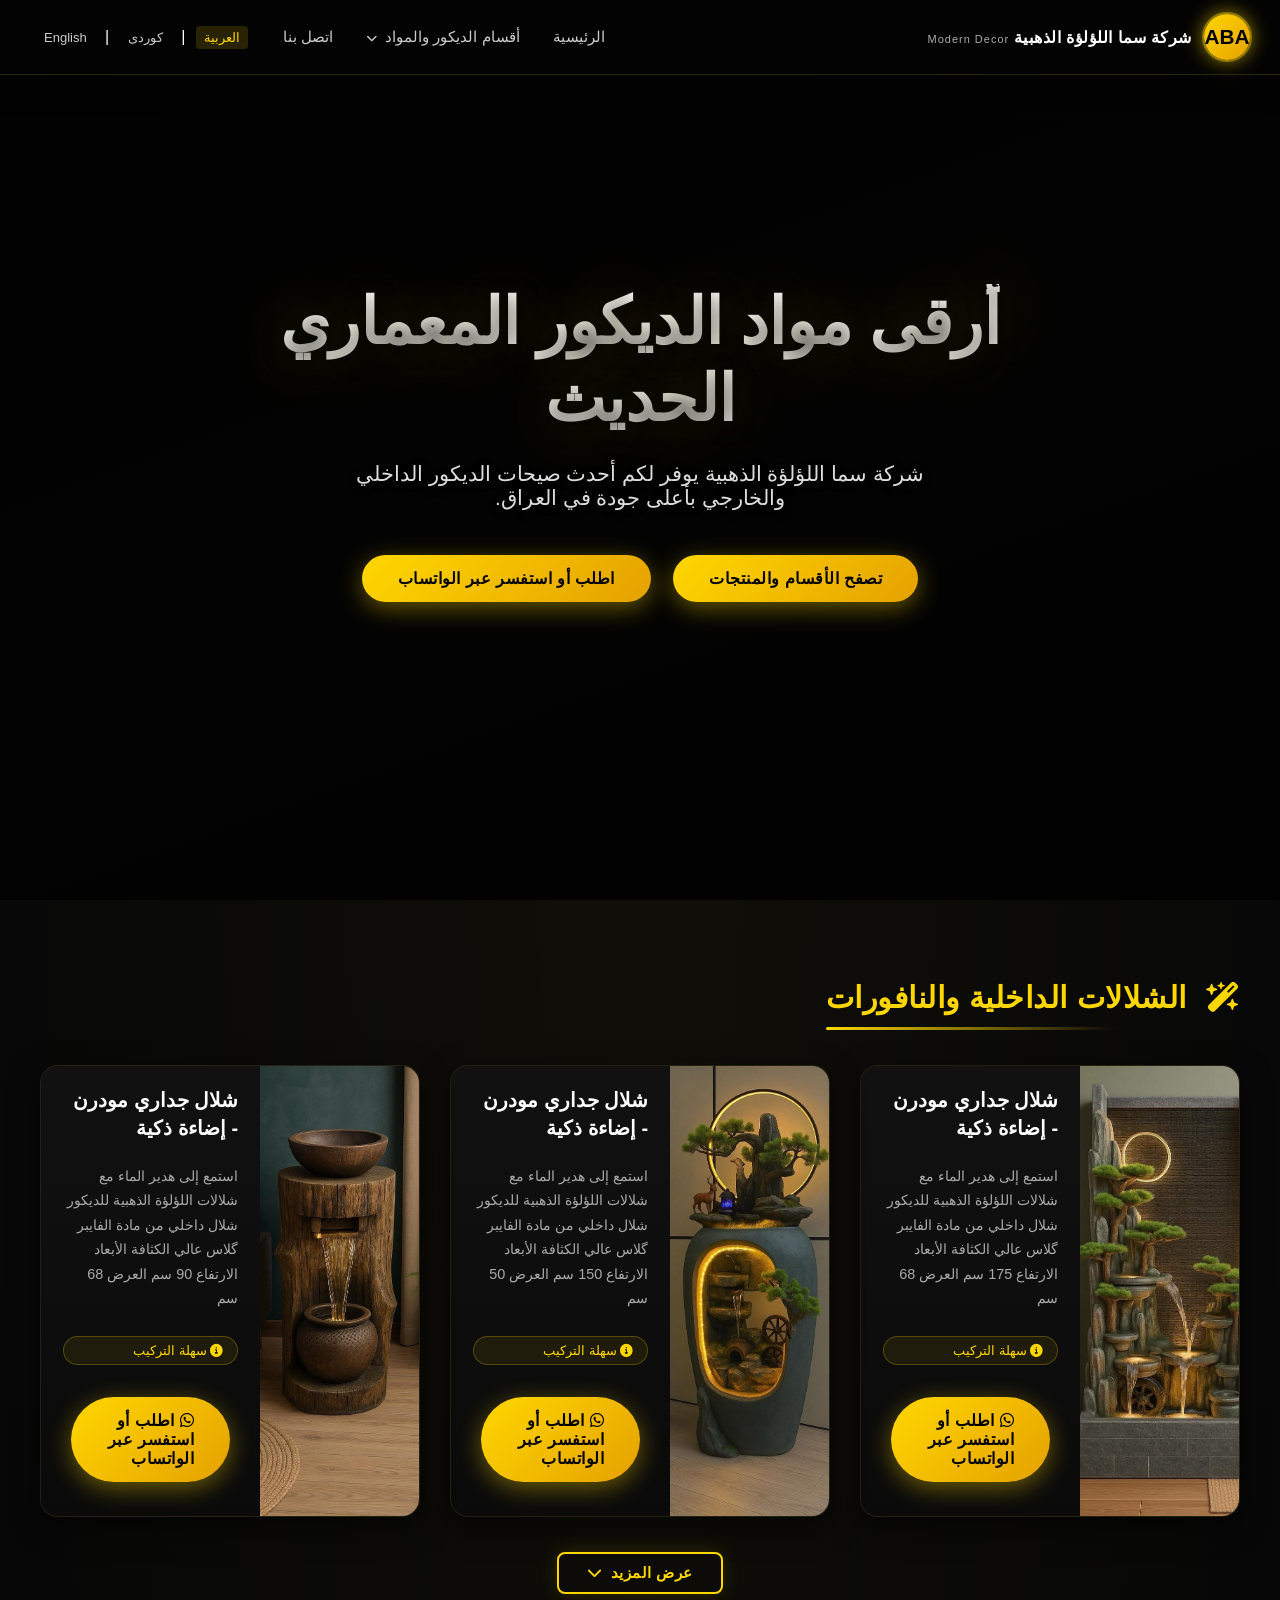
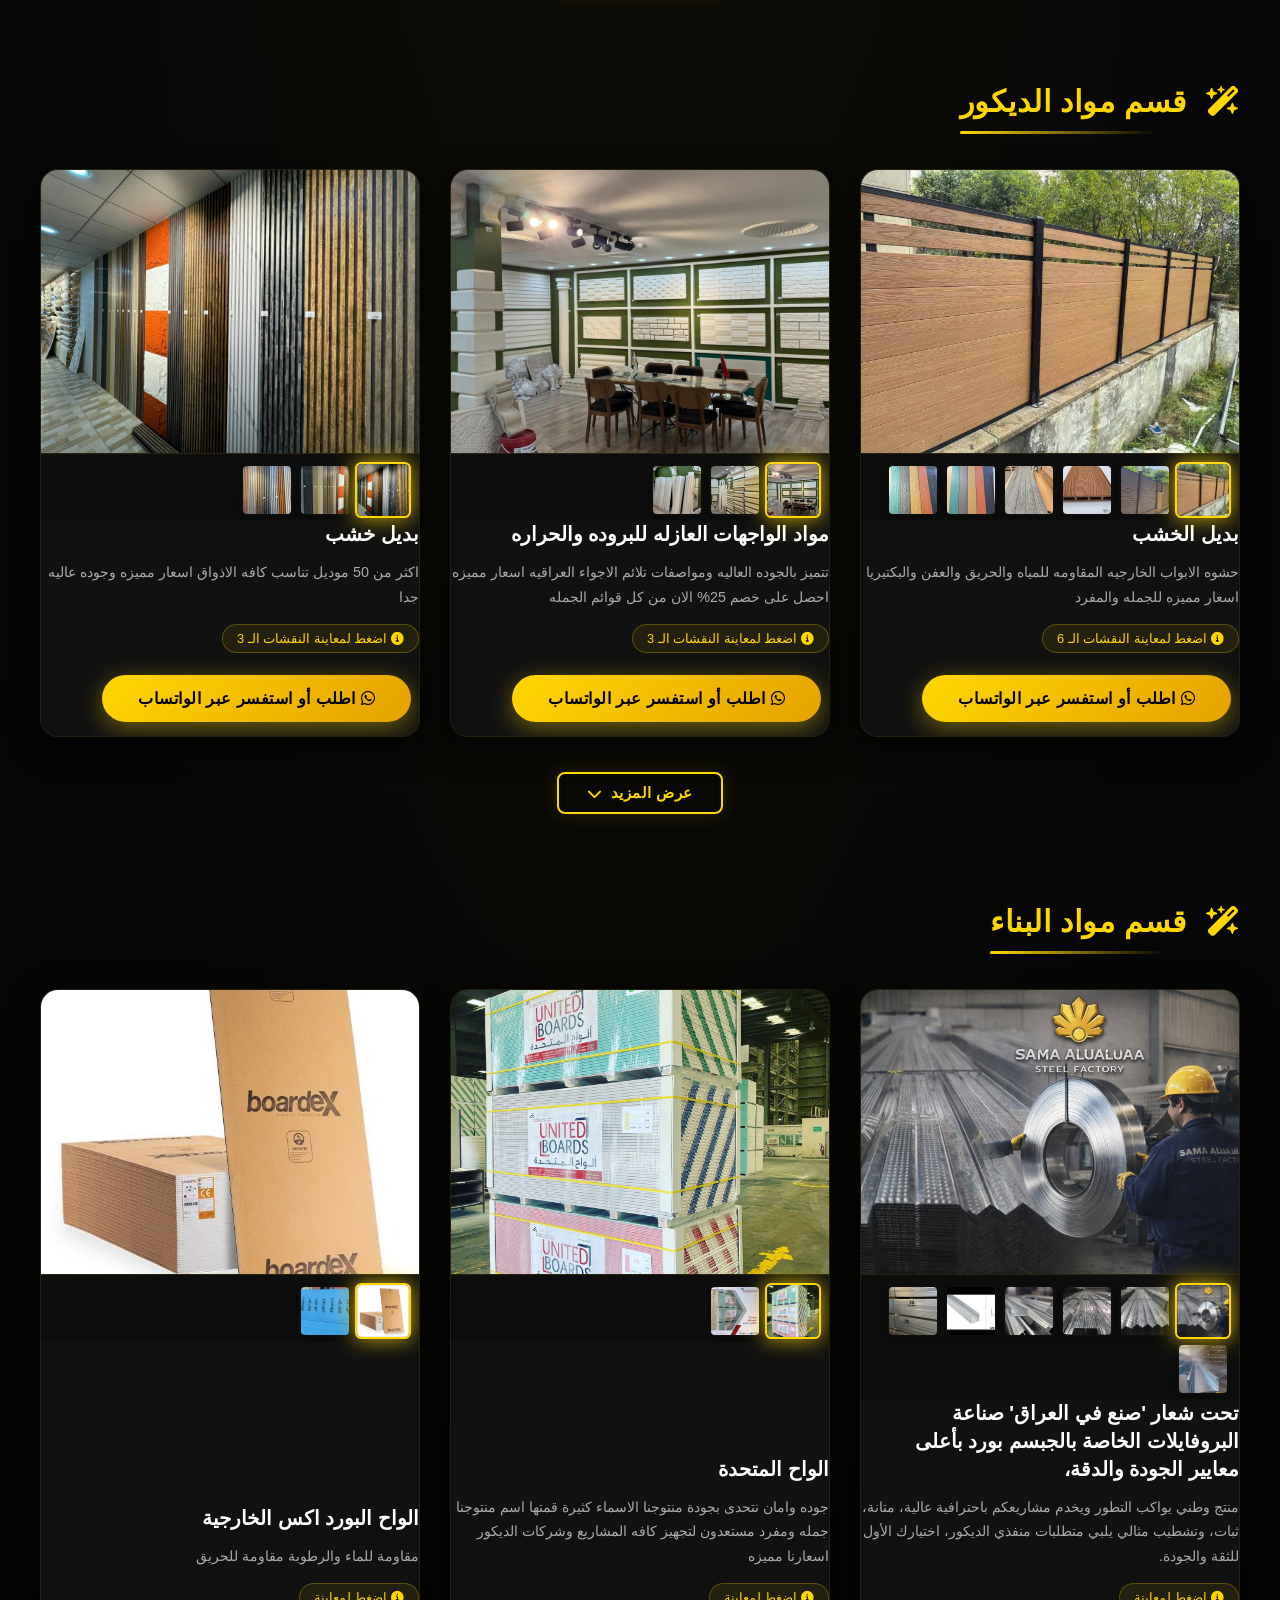
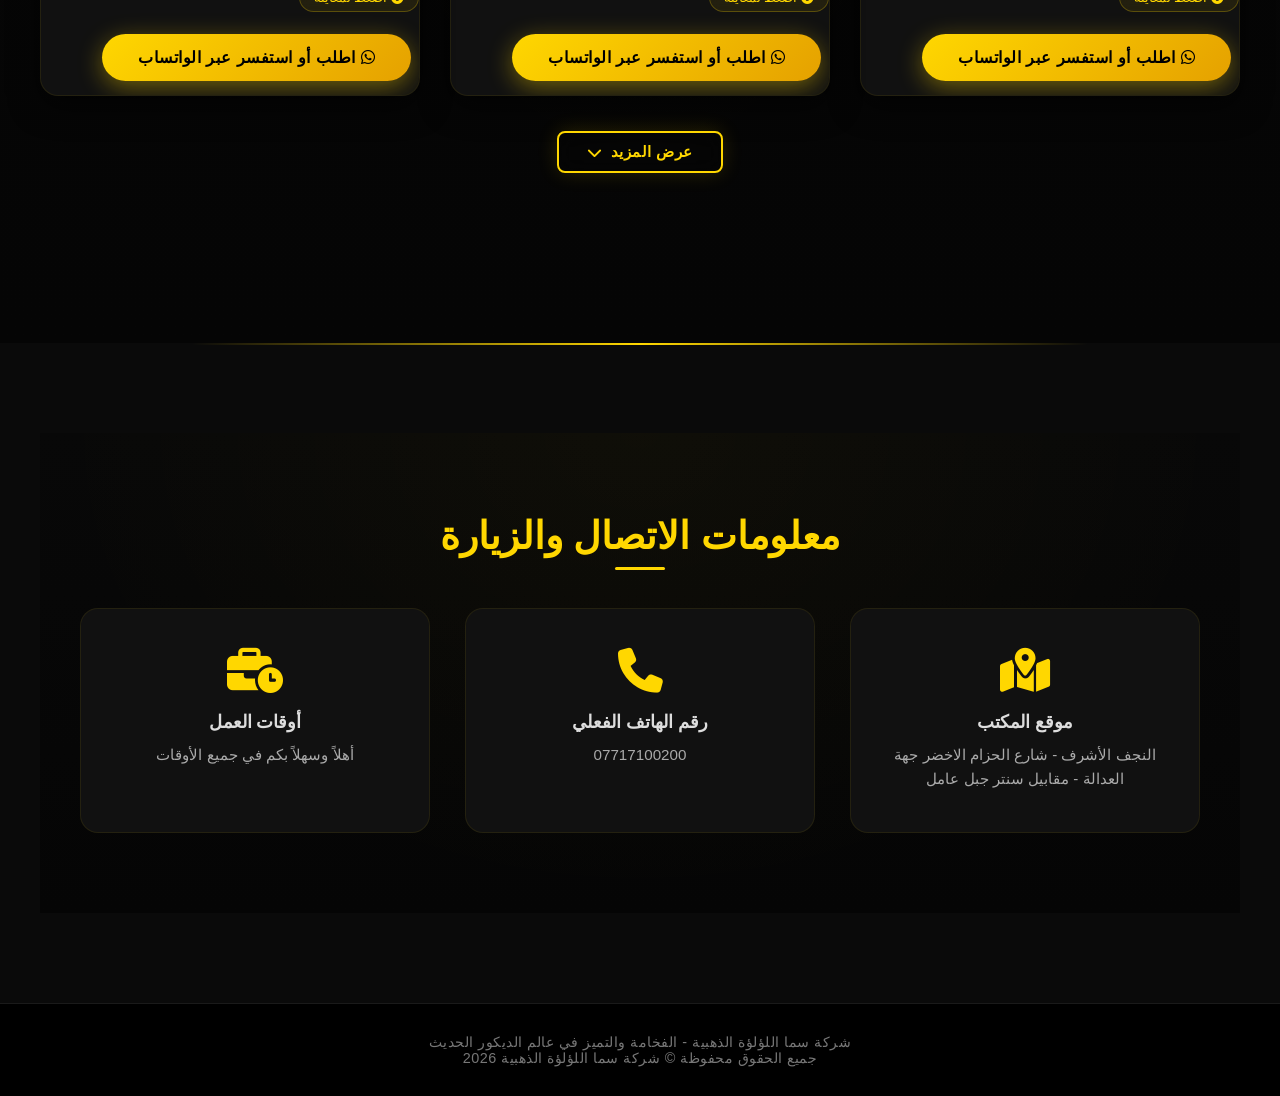
<file: index.html>
<!DOCTYPE html>
<html lang="ar" dir="rtl">
<head>
    <meta charset="UTF-8">
    <meta name="viewport" content="width=device-width, initial-scale=1.0">
    <title id="pageTitle">SAMA AL-LUALUA</title>

    <!-- ملف CSS الرئيسي -->
    <link rel="stylesheet" href="css/index.css">
    <!-- Font Awesome -->
    <link rel="stylesheet" href="https://cdnjs.cloudflare.com/ajax/libs/font-awesome/6.4.0/css/all.min.css">

    <style>
        /* ===== IMAGE LIGHTBOX ===== */
        .image-modal {
            display: none;
            position: fixed;
            z-index: 9999;
            left: 0; top: 0;
            width: 100%; height: 100%;
            background: rgba(0,0,0,0.94);
            justify-content: center;
            align-items: center;
            animation: fadeIn 0.2s ease-in-out;
        }

        .modal-img {
            max-width: 85%;
            max-height: 85%;
            border-radius: 12px;
            box-shadow: 0 0 25px rgba(255,215,0,0.2);
            animation: zoomIn 0.2s ease-in-out;
            user-select: none;
        }

        .close-btn {
            position: absolute;
            top: 20px; right: 25px;
            font-size: 45px;
            color: gold;
            cursor: pointer;
            font-weight: bold;
            transition: 0.3s;
            z-index: 10000;
        }

        .close-btn:hover { transform: scale(1.2); }

        .modal-arrow {
            position: absolute;
            top: 50%;
            transform: translateY(-50%);
            background: rgba(0,0,0,0.6);
            border: 2px solid rgba(255,215,0,0.4);
            color: gold;
            width: 50px; height: 50px;
            border-radius: 50%;
            display: none;
            align-items: center;
            justify-content: center;
            font-size: 22px;
            cursor: pointer;
            transition: 0.3s ease-in-out;
            z-index: 10000;
        }

        .modal-arrow:hover {
            background: gold;
            color: black;
            border-color: gold;
        }

        .left-arrow  { left: 35px; }
        .right-arrow { right: 35px; }

        .image-box img {
            cursor: pointer;
            transition: 0.3s;
        }

        .image-box img:hover { transform: scale(1.03); }

        @keyframes fadeIn {
            from { opacity: 0; } to { opacity: 1; }
        }
        @keyframes zoomIn {
            from { transform: scale(0.8); } to { transform: scale(1); }
        }

        /* ===== DROPDOWN MENU ===== */
        .dropdown {
            position: relative;
            display: inline-block;
        }

        .dropdown-content {
            display: none;
            position: absolute;
            top: 100%;
            background-color: #1b1b1b;
            min-width: 220px;
            box-shadow: 0px 8px 16px rgba(0,0,0,0.5);
            z-index: 9999;
            border-radius: 8px;
            overflow: hidden;
        }

        .dropdown-content a {
            color: white;
            padding: 12px 15px;
            text-decoration: none;
            display: block;
            transition: 0.3s;
            border-bottom: 1px solid #333;
        }

        .dropdown-content a:hover { background: gold; color: black; }

        .dropdown:hover .dropdown-content,
        .dropdown.active .dropdown-content {
            display: block;
        }

        /* ===== عرض المزيد / أقل ===== */
        .products-grid:not(.expanded) .product-card:nth-child(n+4) {
            display: none;
        }

        .show-more-box {
            text-align: center;
            margin-top: 35px;
            width: 100%;
        }

        .btn-show-more {
            background: transparent;
            color: gold;
            border: 2px solid gold;
            padding: 10px 28px;
            font-size: 15px;
            font-weight: bold;
            border-radius: 8px;
            cursor: pointer;
            transition: 0.3s ease-in-out;
            display: inline-flex;
            align-items: center;
            gap: 8px;
        }

        .btn-show-more:hover {
            background: gold;
            color: black;
            transform: scale(1.05);
        }

        /* ===== PRODUCT CARD — صورة واحدة ===== */
        .product-card.single-image {
            display: flex;
            flex-direction: row;
            align-items: stretch;
            gap: 0;
            overflow: hidden;
        }

        [dir="rtl"] .product-card.single-image { flex-direction: row; }
        [dir="ltr"] .product-card.single-image { flex-direction: row-reverse; }

        .product-card.single-image .image-box {
            flex: 0 0 42%;
            max-width: 42%;
            min-height: 220px;
            overflow: hidden;
            position: relative;
        }

        .product-card.single-image .image-box .main-product-img {
            width: 100%;
            height: 100%;
            object-fit: cover;
            display: block;
            border-radius: 0;
            transition: transform 0.4s ease;
        }

        .product-card.single-image .image-box:hover .main-product-img {
            transform: scale(1.06);
        }

        .product-card.single-image .card-details {
            flex: 1;
            display: flex;
            flex-direction: column;
            justify-content: center;
            padding: 20px 22px;
            gap: 10px;
        }

        /* ===== PRODUCT CARD — متعدد الصور ===== */
        .product-card.multi-image {
            display: flex;
            flex-direction: column;
        }

        .product-card.multi-image .image-box {
            width: 100%;
            position: relative;
        }

        .product-card.multi-image .image-box .main-product-img {
            width: 100%;
            aspect-ratio: 4 / 3;
            object-fit: cover;
            display: block;
            border-radius: 10px 10px 0 0;
        }

        /* ===== Thumbnails ===== */
        .thumbnails-grid {
            display: flex;
            flex-wrap: wrap;
            gap: 6px;
            padding: 10px 10px 4px;
            background: rgba(0,0,0,0.15);
        }

        .thumb-img {
            width: 52px;
            height: 52px;
            object-fit: cover;
            border-radius: 6px;
            border: 2px solid transparent;
            cursor: pointer;
            transition: border-color 0.25s, transform 0.2s;
        }

        .thumb-img:hover,
        .thumb-img.active-thumb {
            border-color: gold;
            transform: scale(1.08);
        }

        /* ===== Mobile ===== */
        @media (max-width: 768px) {
            .modal-arrow { width: 40px; height: 40px; font-size: 18px; }
            .left-arrow  { left: 15px; }
            .right-arrow { right: 15px; }
            .modal-img   { max-width: 92%; }

            .product-card.single-image {
                flex-direction: column !important;
            }

            .product-card.single-image .image-box {
                flex: unset;
                max-width: 100%;
                width: 100%;
                min-height: 200px;
                max-height: 240px;
            }

            .product-card.single-image .card-details {
                padding: 16px;
            }
        }
    </style>
</head>

<body>

<!-- ========== NAVBAR ========== -->
<nav class="navbar">
    <div class="nav-container">

        <div class="logo">
            <span class="logo-circle">ABA</span>
            <div class="logo-text">
                <span class="brand-name">شركة سما اللؤلؤة الذهبية</span>
                <span class="brand-sub">Modern Decor</span>
            </div>
        </div>

        <ul class="nav-links">
            <li><a href="#home" id="homeLink">الرئيسية</a></li>

            <li class="dropdown" id="navDropdown">
                <a href="#products" id="productsLink" onclick="toggleDropdown(event)">
                    أقسام الديكور والمواد
                    <i class="fa-solid fa-chevron-down" style="font-size:11px; margin-right:4px;"></i>
                </a>
                <div class="dropdown-content" id="dropdownContent">
                    <!-- تُملأ عبر JavaScript -->
                </div>
            </li>

            <li><a href="#contact" id="contactLink">اتصل بنا</a></li>

            <li class="lang-switcher" id="langSwitcher">
                <!-- تُملأ عبر JavaScript -->
            </li>
        </ul>

    </div>
</nav>

<!-- ========== HERO ========== -->
<header id="home" class="hero-section">
    <div class="hero-overlay"></div>
    <div class="hero-content">
        <h1 id="heroTitle">أرقى مواد الديكور المعماري الحديث</h1>
        <p id="heroSub">شركة سما اللؤلؤة الذهبية يوفر لكم أحدث صيحات الديكور...</p>
        <a href="#products" class="btn-primary" id="btnBrowse">تصفح الأقسام والمنتجات</a>
        <a href="#" class="btn-primary" id="btnOrder" style="margin-right:10px;">اطلب أو استفسر عبر الواتساب</a>
    </div>
</header>

<!-- ========== الأقسام والمنتجات (تُنشأ ديناميكياً) ========== -->
<main class="container" id="products">
    <div id="sectionsContainer"></div>
</main>

<!-- ========== قسم الاتصال ========== -->
<section id="contact" class="contact-section">
    <div class="container">
        <h2 class="contact-title" id="contactTitle">معلومات الاتصال والزيارة</h2>

        <div class="contact-grid">

            <div class="contact-card">
                <div class="icon-box"><i class="fa-solid fa-map-location-dot"></i></div>
                <h3 id="addressLabel">موقع المكتب</h3>
                <p id="officeLocation">النجف الأشرف...</p>
            </div>

            <div class="contact-card">
                <div class="icon-box"><i class="fa-solid fa-phone"></i></div>
                <h3 id="phoneLabel">رقم الهاتف الفعلي</h3>
                <p class="phone-num" id="officePhone">07717100200</p>
            </div>

            <div class="contact-card">
                <div class="icon-box"><i class="fa-solid fa-business-time"></i></div>
                <h3 id="hoursLabel">أوقات العمل</h3>
                <p id="hoursVal">أهلاً وسهلاً بكم في جميع الأوقات</p>
            </div>

        </div>
    </div>
</section>

<!-- ========== FOOTER ========== -->
<footer class="main-footer">
    <p id="footerText">شركة سما اللؤلؤة الذهبية - الفخامة والتميز في عالم الديكور الحديث</p>
    <p class="copyright">جميع الحقوق محفوظة © شركة سما اللؤلؤة الذهبية 2026</p>
</footer>

<!-- ========== IMAGE MODAL (LIGHTBOX) ========== -->
<div id="imageModal" class="image-modal">
    <span class="close-btn" id="closeModalBtn">&times;</span>

    <button id="modalPrevBtn" class="modal-arrow left-arrow">
        <i class="fa-solid fa-chevron-left"></i>
    </button>

    <img class="modal-img" id="modalImg">

    <button id="modalNextBtn" class="modal-arrow right-arrow">
        <i class="fa-solid fa-chevron-right"></i>
    </button>
</div>

<!-- ========== JavaScript (Lightbox, Dropdown, Show More) ========== -->
<script>
// ---------- متغيرات عامة للمودال ----------
let currentModalImages = [];
let currentModalIndex  = 0;

// ---------- دوال المودال ----------
function updateModalView() {
    document.getElementById("modalImg").src = currentModalImages[currentModalIndex];
    const prevBtn = document.getElementById("modalPrevBtn");
    const nextBtn = document.getElementById("modalNextBtn");
    const multi   = currentModalImages.length > 1;
    prevBtn.style.display = multi ? "flex" : "none";
    nextBtn.style.display = multi ? "flex" : "none";
}

function navModalImage(direction) {
    currentModalIndex = (currentModalIndex + direction + currentModalImages.length) % currentModalImages.length;
    const img = document.getElementById("modalImg");
    img.style.animation = 'none';
    img.offsetHeight;
    img.style.animation = 'zoomIn 0.2s ease-in-out';
    updateModalView();
}

function closeImage() {
    document.getElementById("imageModal").style.display = "none";
    // إعادة تفعيل التمرير عند إغلاق الصورة
    document.body.style.overflow = '';
}

// ---------- Dropdown ----------
function toggleDropdown(e) {
    e.preventDefault();
    e.stopPropagation();
    document.getElementById("navDropdown").classList.toggle("active");
}

function closeDropdown() {
    document.getElementById("navDropdown").classList.remove("active");
}

// ---------- تفويض الأحداث (لأن المحتوى ديناميكي) ----------
document.addEventListener('click', function(e) {
    // تغيير الصورة الرئيسية عند الضغط على صورة مصغرة
    if (e.target.classList.contains('thumb-img')) {
        const thumb = e.target;
        const newSrc = thumb.getAttribute('src');
        const card = thumb.closest('.product-card');
        if (card) {
            const mainImg = card.querySelector('.main-product-img');
            if (mainImg) mainImg.src = newSrc;
            card.querySelectorAll('.thumb-img').forEach(t => t.classList.remove('active-thumb'));
            thumb.classList.add('active-thumb');
        }
    }

    // فتح Lightbox عند الضغط على الصورة الرئيسية
    if (e.target.classList.contains('main-product-img')) {
        const img = e.target;
        const card = img.closest('.product-card');
        const thumbs = card.querySelectorAll('.thumb-img');
        currentModalImages = [];
        if (thumbs.length > 0) {
            thumbs.forEach(t => currentModalImages.push(t.getAttribute('src')));
        } else {
            currentModalImages.push(img.getAttribute('src'));
        }
        const currentSrc = img.getAttribute('src');
        currentModalIndex = currentModalImages.indexOf(currentSrc);
        if (currentModalIndex === -1) currentModalIndex = 0;
        updateModalView();
        document.getElementById("imageModal").style.display = "flex";
        // منع التمرير في الخلفية عند فتح الصورة
        document.body.style.overflow = 'hidden';
    }

    // عرض المزيد / أقل
    if (e.target.classList.contains('btn-show-more') || e.target.closest('.btn-show-more')) {
        const button = e.target.classList.contains('btn-show-more') ? e.target : e.target.closest('.btn-show-more');
        const section = button.closest('.decor-section');
        if (!section) return;
        const grid = section.querySelector('.products-grid');
        if (!grid) return;
        grid.classList.toggle('expanded');
        const lang = document.documentElement.lang;
        const isAr = lang === 'ar';
        const isKu = lang === 'ku';
        if (grid.classList.contains('expanded')) {
            button.innerHTML = (isAr ? 'عرض أقل' : isKu ? 'بینینی کەمتر' : 'Show Less') + ' <i class="fa-solid fa-chevron-up"></i>';
        } else {
            button.innerHTML = (isAr ? 'عرض المزيد' : isKu ? 'بینینی زیاتر' : 'Show More') + ' <i class="fa-solid fa-chevron-down"></i>';
            section.scrollIntoView({ behavior: 'smooth' });
        }
    }

    // إغلاق dropdown عند النقر خارجه
    const dropdown = document.getElementById("navDropdown");
    if (dropdown && !dropdown.contains(e.target)) {
        dropdown.classList.remove("active");
    }
});

// ---------- أحداث المودال ----------
document.getElementById("closeModalBtn").addEventListener("click", closeImage);
document.getElementById("imageModal").addEventListener("click", function(e) {
    if (e.target === this) closeImage();
});
document.getElementById("modalPrevBtn").addEventListener("click", () => navModalImage(-1));
document.getElementById("modalNextBtn").addEventListener("click", () => navModalImage(1));

document.addEventListener('keydown', function(e) {
    const modal = document.getElementById("imageModal");
    if (modal && modal.style.display === "flex") {
        if      (e.key === "ArrowLeft")  navModalImage(-1);
        else if (e.key === "ArrowRight") navModalImage(1);
        else if (e.key === "Escape")     closeImage();
    }
});

// ---------- دعم السحب بالإصبع (Touch Swipe) للمودال ----------
(function() {
    const modal = document.getElementById("imageModal");
    let touchStartX = 0;
    let touchEndX = 0;

    modal.addEventListener('touchstart', function(e) {
        touchStartX = e.changedTouches[0].screenX;
    }, {passive: true});

    modal.addEventListener('touchend', function(e) {
        touchEndX = e.changedTouches[0].screenX;
        handleSwipe();
    }, {passive: true});

    function handleSwipe() {
        const diff = touchStartX - touchEndX;
        // الحد الأدنى لاعتبارها سحبة (30 بكسل)
        if (Math.abs(diff) < 30) return;

        if (diff > 0) {
            // سحب لليسار => الصورة التالية
            navModalImage(1);
        } else {
            // سحب لليمين => الصورة السابقة
            navModalImage(-1);
        }
    }
})();
</script>

<!-- ملف JavaScript الرئيسي (البيانات والملء الديناميكي) -->
<script src="js/index.js"></script>

</body>
</html>
</file>
<file: css/index.css>
/* ===================================================
   RESET & GLOBAL
   =================================================== */
* {
    margin: 0;
    padding: 0;
    box-sizing: border-box;
    font-family: "Segoe UI", sans-serif;
}

html {
    scroll-behavior: smooth;
}

body {
    background: #050505;
    color: white;
    overflow-x: hidden;
    /* شريط تمرير مخصص */
    scrollbar-width: thin;
    scrollbar-color: gold #111;
}

/* شريط التمرير لمتصفحات webkit */
::-webkit-scrollbar {
    width: 8px;
}
::-webkit-scrollbar-track {
    background: #111;
}
::-webkit-scrollbar-thumb {
    background: linear-gradient(180deg, #ffd700, #b8860b);
    border-radius: 4px;
}
::-webkit-scrollbar-thumb:hover {
    background: gold;
}

/* ===================================================
   NAVBAR (شريط تنقل فاخر)
   =================================================== */
.navbar {
    position: fixed;
    width: 100%;
    top: 0;
    background: rgba(5, 5, 5, 0.75);
    backdrop-filter: blur(20px);
    -webkit-backdrop-filter: blur(20px);
    padding: 14px 30px;
    z-index: 1000;
    transition: all 0.4s ease;
    border-bottom: 1px solid rgba(255, 215, 0, 0.15);
    box-shadow: 0 4px 30px rgba(0, 0, 0, 0.5);
}

/* تصغير الشريط عند التمرير */
.navbar.scrolled {
    padding: 8px 30px;
    background: rgba(5, 5, 5, 0.95);
}

.nav-container {
    display: flex;
    justify-content: space-between;
    align-items: center;
}

.logo {
    display: flex;
    align-items: center;
    gap: 12px;
}

.logo-circle {
    width: 46px;
    height: 46px;
    background: linear-gradient(135deg, #ffd700, #e5a100);
    color: black;
    display: flex;
    align-items: center;
    justify-content: center;
    border-radius: 50%;
    font-weight: bold;
    font-size: 1.3rem;
    box-shadow: 0 0 20px rgba(255, 215, 0, 0.7);
    transition: all 0.3s ease;
    position: relative;
}

.logo-circle::after {
    content: "";
    position: absolute;
    width: 100%;
    height: 100%;
    border-radius: 50%;
    border: 2px solid rgba(255, 215, 0, 0.4);
    animation: pulseRing 2s ease-out infinite;
}

@keyframes pulseRing {
    0% { transform: scale(1); opacity: 0.7; }
    100% { transform: scale(1.6); opacity: 0; }
}

.logo-circle:hover {
    transform: rotate(15deg) scale(1.1);
    box-shadow: 0 0 35px rgba(255, 215, 0, 0.9);
}

.brand-name {
    font-weight: 600;
    letter-spacing: 0.5px;
}

.brand-sub {
    font-size: 11px;
    color: #aaa;
    letter-spacing: 1px;
}

/* ===================================================
   NAV LINKS
   =================================================== */
.nav-links {
    display: flex;
    gap: 25px;
    list-style: none;
    align-items: center;
}

.nav-links a {
    color: #ccc;
    text-decoration: none;
    transition: all 0.3s ease;
    font-weight: 500;
    position: relative;
    padding: 8px 4px;
    font-size: 0.95rem;
}

.nav-links a::after {
    content: "";
    position: absolute;
    width: 0%;
    height: 2px;
    background: linear-gradient(90deg, #ffd700, #ffaa00);
    bottom: 0;
    left: 0;
    transition: width 0.4s cubic-bezier(0.25, 0.1, 0.25, 1);
    border-radius: 2px;
}

.nav-links a:hover {
    color: gold;
    text-shadow: 0 0 10px rgba(255, 215, 0, 0.5);
}

.nav-links a:hover::after {
    width: 100%;
}

/* ===================================================
   DROPDOWN MENU
   =================================================== */
.dropdown {
    position: relative;
}

.dropdown-content {
    position: absolute;
    top: 130%;
    right: 0;
    background: rgba(15, 15, 15, 0.98);
    backdrop-filter: blur(20px);
    -webkit-backdrop-filter: blur(20px);
    min-width: 240px;
    border-radius: 16px;
    box-shadow: 0 20px 50px rgba(0, 0, 0, 0.9), 0 0 0 1px rgba(255, 215, 0, 0.25);
    display: none;
    overflow: hidden;
    animation: fadeInDown 0.35s cubic-bezier(0.16, 1, 0.3, 1);
    z-index: 9999;
    transform-origin: top center;
}

html[dir="rtl"] .dropdown-content {
    left: 0;
    right: auto;
}

.dropdown-content a {
    display: block;
    padding: 14px 22px;
    color: #ddd;
    text-decoration: none;
    border-bottom: 1px solid rgba(255, 255, 255, 0.04);
    transition: all 0.3s ease;
    font-size: 14px;
    text-align: start;
}

.dropdown-content a:last-child {
    border-bottom: none;
}

.dropdown-content a:hover {
    background: linear-gradient(90deg, rgba(255, 215, 0, 0.2), transparent);
    color: gold;
    padding-left: 30px;
}

.dropdown:hover .dropdown-content,
.dropdown.active .dropdown-content {
    display: block;
}

/* ===================================================
   LANGUAGE SWITCHER
   =================================================== */
.lang-switcher a {
    margin: 0 6px;
    color: #ccc;
    text-decoration: none;
    font-size: 13px;
    transition: all 0.3s ease;
    display: inline-block;
    padding: 4px 8px;
    border-radius: 4px;
}

.lang-switcher a:hover {
    color: gold;
    background: rgba(255, 215, 0, 0.1);
    transform: translateY(-2px);
}

.active-lang {
    color: gold !important;
    font-weight: bold;
    background: rgba(255, 215, 0, 0.15);
    border-radius: 4px;
}

/* ===================================================
   HERO SECTION
   =================================================== */
.hero-section {
    height: 100vh;
    background: url("https://images.unsplash.com/photo-1505691938895-1758d7feb511?w=1200") center/cover fixed;
    position: relative;
    display: flex;
    align-items: center;
    justify-content: center;
    text-align: center;
    animation: heroFadeIn 1.5s ease;
}

@keyframes heroFadeIn {
    from { opacity: 0; transform: scale(1.03); filter: brightness(0.5); }
    to { opacity: 1; transform: scale(1); filter: brightness(1); }
}

.hero-overlay {
    position: absolute;
    inset: 0;
    background: linear-gradient(160deg, rgba(0,0,0,0.8) 0%, rgba(0,0,0,0.4) 50%, rgba(0,0,0,0.7) 100%);
}

.hero-content {
    position: relative;
    max-width: 800px;
    animation: slideUp 1.2s cubic-bezier(0.16, 1, 0.3, 1);
}

@keyframes slideUp {
    from { opacity: 0; transform: translateY(50px); }
    to { opacity: 1; transform: translateY(0); }
}

.hero-content h1 {
    font-size: 4rem;
    margin-bottom: 25px;
    text-shadow: 0 4px 20px rgba(0,0,0,0.7), 0 0 60px rgba(255,215,0,0.3);
    line-height: 1.2;
    font-weight: 700;
    letter-spacing: -0.5px;
    /* تأثير تدرج لوني خفيف */
    background: linear-gradient(to bottom, #fff, #e0e0e0);
    -webkit-background-clip: text;
    -webkit-text-fill-color: transparent;
    background-clip: text;
}

.hero-content p {
    font-size: 1.3rem;
    color: #ddd;
    margin-bottom: 35px;
    text-shadow: 0 2px 8px rgba(0,0,0,0.6);
    max-width: 600px;
    margin-left: auto;
    margin-right: auto;
}

/* ===================================================
   BUTTONS
   =================================================== */
.btn-primary, .btn-order {
    display: inline-block;
    margin: 10px 8px;
    padding: 14px 36px;
    background: linear-gradient(135deg, #ffd700, #e5a100);
    color: #000;
    border-radius: 50px;
    text-decoration: none;
    font-weight: 700;
    font-size: 1rem;
    letter-spacing: 0.5px;
    transition: all 0.4s cubic-bezier(0.175, 0.885, 0.32, 1.275);
    box-shadow: 0 6px 25px rgba(255, 215, 0, 0.4);
    border: none;
    position: relative;
    overflow: hidden;
    text-transform: uppercase;
    cursor: pointer;
}

.btn-primary::before, .btn-order::before {
    content: "";
    position: absolute;
    top: 0;
    left: -100%;
    width: 100%;
    height: 100%;
    background: linear-gradient(90deg, transparent, rgba(255,255,255,0.4), transparent);
    transition: left 0.6s;
}

.btn-primary:hover::before, .btn-order:hover::before {
    left: 100%;
}

.btn-primary:hover, .btn-order:hover {
    transform: translateY(-5px) scale(1.02);
    box-shadow: 0 12px 35px rgba(255, 215, 0, 0.7);
    background: linear-gradient(135deg, #ffe44d, #f0b000);
}

/* ===================================================
   PRODUCTS CONTAINER
   =================================================== */
.container {
    padding: 80px 40px;
    background: linear-gradient(180deg, #080808 0%, #050505 100%);
    position: relative;
}

.container::before {
    content: "";
    position: absolute;
    top: 0;
    left: 0;
    width: 100%;
    height: 100%;
    background: radial-gradient(ellipse at 50% 0%, rgba(255,215,0,0.03) 0%, transparent 70%);
    pointer-events: none;
}

.decor-section {
    margin-bottom: 90px;
    animation: fadeInUp 0.8s cubic-bezier(0.16, 1, 0.3, 1) backwards;
}

/* تتابع ظهور الأقسام */
.decor-section:nth-child(1) { animation-delay: 0s; }
.decor-section:nth-child(2) { animation-delay: 0.15s; }
.decor-section:nth-child(3) { animation-delay: 0.3s; }

@keyframes fadeInUp {
    from { opacity: 0; transform: translateY(40px); }
    to { opacity: 1; transform: translateY(0); }
}

.section-title {
    font-size: 30px;
    margin-bottom: 35px;
    color: gold;
    text-align: start;
    position: relative;
    padding-bottom: 15px;
    display: inline-block;
    letter-spacing: 0.5px;
}

.section-title i {
    margin-left: 10px;
    animation: sparkle 2s infinite;
}

@keyframes sparkle {
    0%, 100% { opacity: 1; transform: scale(1); }
    50% { opacity: 0.6; transform: scale(0.9); }
}

.section-title::after {
    content: "";
    position: absolute;
    width: 70%;
    height: 3px;
    background: linear-gradient(90deg, gold, transparent);
    bottom: 0;
    left: 0;
    border-radius: 3px;
}

html[dir="ltr"] .section-title::after {
    left: auto;
    right: 0;
    background: linear-gradient(270deg, gold, transparent);
}

/* ===================================================
   PRODUCTS GRID
   =================================================== */
.products-grid {
    display: grid;
    grid-template-columns: repeat(auto-fit, minmax(300px, 1fr));
    gap: 30px;
}

.products-grid:not(.expanded) .product-card:nth-child(n+4) {
    display: none;
}

/* ===================================================
   PRODUCT CARD
   =================================================== */
.product-card {
    background: #111;
    border-radius: 18px;
    overflow: hidden;
    transition: all 0.5s cubic-bezier(0.16, 1, 0.3, 1);
    display: flex;
    flex-direction: column;
    justify-content: space-between;
    text-align: start;
    box-shadow: 0 10px 30px rgba(0,0,0,0.6);
    border: 1px solid rgba(255, 215, 0, 0.08);
    position: relative;
}

.product-card::before {
    content: "";
    position: absolute;
    inset: 0;
    border-radius: 18px;
    padding: 1px;
    background: linear-gradient(135deg, transparent, rgba(255,215,0,0.15), transparent);
    -webkit-mask: linear-gradient(#fff 0 0) content-box, linear-gradient(#fff 0 0);
    mask: linear-gradient(#fff 0 0) content-box, linear-gradient(#fff 0 0);
    -webkit-mask-composite: xor;
    mask-composite: exclude;
    pointer-events: none;
    opacity: 0;
    transition: opacity 0.5s ease;
}

.product-card:hover::before {
    opacity: 1;
}

.product-card:hover {
    transform: translateY(-10px);
    box-shadow: 0 25px 50px rgba(0,0,0,0.8), 0 0 30px rgba(255, 215, 0, 0.15);
    border-color: rgba(255, 215, 0, 0.3);
}

/* بطاقة الصورة الواحدة */
.product-card.single-image {
    flex-direction: row;
    align-items: stretch;
}

[dir="rtl"] .product-card.single-image { flex-direction: row; }
[dir="ltr"] .product-card.single-image { flex-direction: row-reverse; }

.product-card.single-image .image-box {
    flex: 0 0 42%;
    max-width: 42%;
    min-height: 250px;
    overflow: hidden;
    position: relative;
}

.product-card.single-image .image-box .main-product-img {
    width: 100%;
    height: 100%;
    object-fit: cover;
    transition: transform 0.6s ease;
}

.product-card.single-image .image-box:hover .main-product-img {
    transform: scale(1.1);
}

.product-card.single-image .card-details {
    flex: 1;
    padding: 28px;
    display: flex;
    flex-direction: column;
    justify-content: center;
    gap: 14px;
    background: linear-gradient(180deg, #111 0%, #0a0a0a 100%);
}

/* بطاقة الصور المتعددة */
.product-card.multi-image {
    flex-direction: column;
}

.product-card.multi-image .image-box {
    width: 100%;
    position: relative;
}

.product-card.multi-image .image-box .main-product-img {
    width: 100%;
    aspect-ratio: 4 / 3;
    object-fit: cover;
    display: block;
    border-radius: 18px 18px 0 0;
    transition: transform 0.6s ease;
}

.product-card.multi-image .image-box:hover .main-product-img {
    transform: scale(1.04);
}

/* ===================================================
   THUMBNAILS
   =================================================== */
.thumbnails-grid {
    display: flex;
    flex-wrap: wrap;
    gap: 8px;
    padding: 14px;
    background: rgba(0, 0, 0, 0.4);
    backdrop-filter: blur(10px);
    border-top: 1px solid rgba(255, 215, 0, 0.1);
}

.thumb-img {
    width: 58px;
    height: 58px;
    object-fit: cover;
    border-radius: 10px;
    border: 2px solid rgba(255, 255, 255, 0.1);
    cursor: pointer;
    transition: all 0.3s cubic-bezier(0.175, 0.885, 0.32, 1.275);
    box-shadow: 0 3px 8px rgba(0,0,0,0.4);
}

.thumb-img:hover {
    border-color: gold;
    transform: scale(1.15);
    box-shadow: 0 0 18px rgba(255, 215, 0, 0.6);
}

.thumb-img.active-thumb {
    border-color: gold;
    box-shadow: 0 0 20px rgba(255, 215, 0, 0.8), inset 0 0 10px rgba(255, 215, 0, 0.3);
    transform: scale(1.15);
}

/* ===================================================
   CARD TEXT
   =================================================== */
.card-details h3 {
    font-size: 1.25rem;
    margin-bottom: 12px;
    color: white;
    line-height: 1.4;
    font-weight: 600;
}

.card-details p {
    font-size: 0.9rem;
    color: #aaa;
    line-height: 1.7;
    margin-bottom: 15px;
}

.product-note {
    display: inline-block;
    font-size: 0.8rem;
    color: gold;
    background: rgba(255, 215, 0, 0.08);
    padding: 6px 14px;
    border-radius: 25px;
    margin-top: auto;
    margin-bottom: 12px;
    border: 1px solid rgba(255, 215, 0, 0.25);
    backdrop-filter: blur(5px);
}

/* ===================================================
   SHOW MORE BUTTON
   =================================================== */
.show-more-box {
    text-align: center;
    margin-top: 50px;
}

.btn-show-more {
    background: transparent;
    color: gold;
    border: 2px solid gold;
    padding: 14px 40px;
    font-size: 1rem;
    font-weight: bold;
    border-radius: 50px;
    cursor: pointer;
    transition: all 0.5s cubic-bezier(0.16, 1, 0.3, 1);
    display: inline-flex;
    align-items: center;
    gap: 10px;
    box-shadow: 0 0 20px rgba(255, 215, 0, 0.15);
    letter-spacing: 0.5px;
    backdrop-filter: blur(10px);
    background: rgba(255, 215, 0, 0.03);
}

.btn-show-more:hover {
    background: gold;
    color: black;
    transform: scale(1.06);
    box-shadow: 0 10px 35px rgba(255, 215, 0, 0.5);
    border-color: gold;
}

/* ===================================================
   CONTACT SECTION
   =================================================== */
.contact-section {
    padding: 90px 40px;
    background: #0a0a0a;
    text-align: center;
    position: relative;
}

.contact-section::before {
    content: "";
    position: absolute;
    top: 0;
    left: 50%;
    transform: translateX(-50%);
    width: 70%;
    height: 2px;
    background: linear-gradient(to right, transparent, gold, transparent);
}

.contact-title {
    font-size: 2.4rem;
    margin-bottom: 50px;
    color: gold;
    position: relative;
    display: inline-block;
}

.contact-title::after {
    content: "";
    position: absolute;
    bottom: -12px;
    left: 50%;
    transform: translateX(-50%);
    width: 50px;
    height: 3px;
    background: gold;
    border-radius: 3px;
}

.contact-grid {
    display: grid;
    grid-template-columns: repeat(auto-fit, minmax(260px, 1fr));
    gap: 35px;
}

.contact-card {
    background: #111;
    padding: 40px 25px;
    border-radius: 18px;
    transition: all 0.4s ease;
    border: 1px solid rgba(255, 215, 0, 0.08);
    position: relative;
    overflow: hidden;
}

.contact-card::before {
    content: "";
    position: absolute;
    top: -50%;
    left: -50%;
    width: 200%;
    height: 200%;
    background: radial-gradient(circle, rgba(255,215,0,0.05) 0%, transparent 70%);
    opacity: 0;
    transition: opacity 0.5s;
}

.contact-card:hover {
    transform: translateY(-8px);
    box-shadow: 0 20px 50px rgba(0,0,0,0.8), 0 0 30px rgba(255, 215, 0, 0.1);
    border-color: rgba(255, 215, 0, 0.3);
}

.contact-card:hover::before {
    opacity: 1;
}

.contact-card i {
    font-size: 2.8rem;
    color: gold;
    margin-bottom: 18px;
    transition: all 0.4s cubic-bezier(0.175, 0.885, 0.32, 1.275);
    display: inline-block;
}

.contact-card:hover i {
    transform: scale(1.2) rotate(-5deg);
    text-shadow: 0 0 30px rgba(255, 215, 0, 0.6);
}

.contact-card h3 {
    margin-bottom: 10px;
    font-size: 1.1rem;
    color: #ddd;
}

.contact-card p {
    color: #aaa;
    font-size: 0.95rem;
    line-height: 1.6;
}

/* ===================================================
   FOOTER
   =================================================== */
.main-footer {
    text-align: center;
    padding: 30px;
    background: #000;
    color: #777;
    font-size: 0.9rem;
    border-top: 1px solid #1a1a1a;
    letter-spacing: 0.5px;
}

/* ===================================================
   IMAGE LIGHTBOX
   =================================================== */
.image-modal {
    display: none;
    position: fixed;
    z-index: 9999;
    left: 0; top: 0;
    width: 100%; height: 100%;
    background: rgba(0, 0, 0, 0.97);
    justify-content: center;
    align-items: center;
    animation: fadeIn 0.3s ease;
}

.modal-img {
    max-width: 85%;
    max-height: 85%;
    border-radius: 16px;
    box-shadow: 0 0 60px rgba(255, 215, 0, 0.35), 0 10px 40px rgba(0,0,0,0.8);
    animation: zoomIn 0.4s cubic-bezier(0.16, 1, 0.3, 1);
    user-select: none;
    transition: transform 0.3s ease;
    border: 1px solid rgba(255, 215, 0, 0.2);
}

.close-btn {
    position: absolute;
    top: 25px; right: 35px;
    font-size: 55px;
    color: gold;
    cursor: pointer;
    font-weight: 300;
    transition: all 0.3s ease;
    z-index: 10000;
    line-height: 1;
}

.close-btn:hover {
    transform: scale(1.2) rotate(90deg);
    color: white;
    text-shadow: 0 0 30px rgba(255, 215, 0, 0.8);
}

.modal-arrow {
    position: absolute;
    top: 50%;
    transform: translateY(-50%);
    background: rgba(20, 20, 20, 0.8);
    border: 2px solid rgba(255, 215, 0, 0.5);
    color: gold;
    width: 58px; height: 58px;
    border-radius: 50%;
    display: none;
    align-items: center;
    justify-content: center;
    font-size: 26px;
    cursor: pointer;
    transition: all 0.3s ease;
    z-index: 10000;
    backdrop-filter: blur(10px);
}

.modal-arrow:hover {
    background: gold;
    color: black;
    border-color: gold;
    box-shadow: 0 0 35px rgba(255, 215, 0, 0.7);
    transform: translateY(-50%) scale(1.1);
}

.left-arrow  { left: 35px; }
.right-arrow { right: 35px; }

/* ===================================================
   ANIMATIONS
   =================================================== */
@keyframes fadeIn {
    from { opacity: 0; }
    to { opacity: 1; }
}

@keyframes zoomIn {
    from { transform: scale(0.85); opacity: 0; }
    to { transform: scale(1); opacity: 1; }
}

@keyframes fadeInDown {
    from { opacity: 0; transform: translateY(-15px); }
    to { opacity: 1; transform: translateY(0); }
}

/* ===================================================
   RESPONSIVE
   =================================================== */
@media (max-width: 768px) {
    /* إصلاح اختفاء صورة الخلفية على الهواتف */
    .hero-section {
        background-attachment: scroll;
    }

    .navbar {
        position: sticky;
        padding: 10px 15px;
    }

    .nav-container {
        flex-direction: column;
        gap: 12px;
    }

    .nav-links {
        flex-wrap: wrap;
        justify-content: center;
        gap: 15px;
    }

    .hero-content h1 {
        font-size: 2.2rem;
    }

    .hero-content p {
        font-size: 1rem;
    }

    .btn-primary, .btn-order {
        padding: 12px 24px;
        font-size: 0.85rem;
    }

    .container {
        padding: 40px 15px;
    }

    .section-title {
        font-size: 1.6rem;
        text-align: center;
    }

    .products-grid {
        grid-template-columns: 1fr;
        gap: 20px;
    }

    .product-card.single-image {
        flex-direction: column !important;
    }

    .product-card.single-image .image-box {
        flex: unset;
        max-width: 100%;
        width: 100%;
        min-height: 220px;
        max-height: 280px;
    }

    .contact-grid {
        grid-template-columns: 1fr;
    }

    .modal-arrow { width: 48px; height: 48px; font-size: 22px; }
    .left-arrow  { left: 12px; }
    .right-arrow { right: 12px; }
    .modal-img   { max-width: 96%; }
    .close-btn   { top: 15px; right: 20px; font-size: 40px; }
}
</file>
